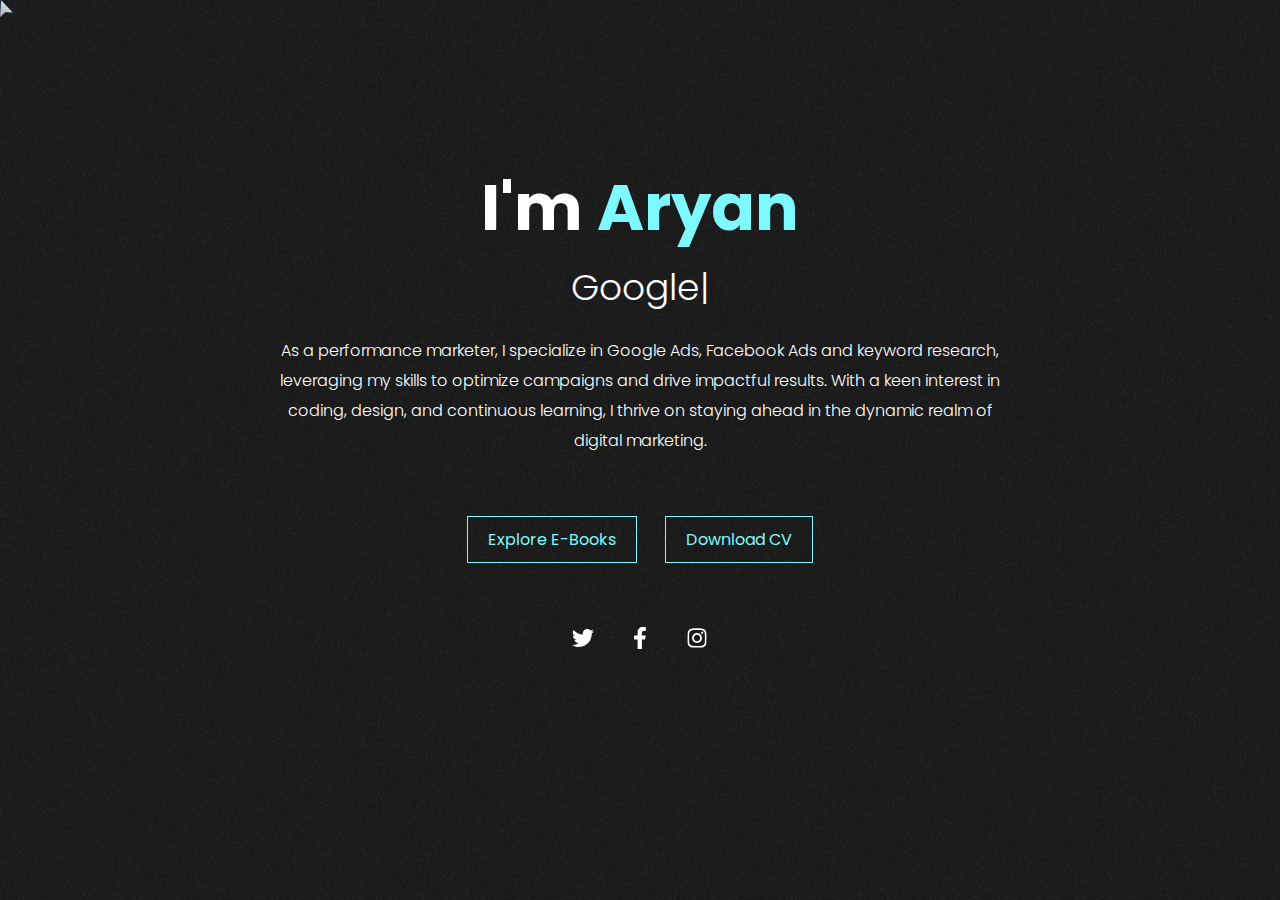
<file: index.html>
<!DOCTYPE html>
<html lang="en">
<head>
    <meta charset="UTF-8">
    <meta name="viewport" content="width=device-width, initial-scale=1.0">
    <title>Aryan Desai | Performance Marketer</title>
    <link rel="icon" type="image/x-icon" href="images/favicon.ico">

    <link rel="preconnect" href="https://fonts.googleapis.com">
    <link rel="preconnect" href="https://fonts.gstatic.com" crossorigin>
    <link href="https://fonts.googleapis.com/css2?family=Poppins:ital,wght@0,300;0,400;0,700;1,400&display=swap" rel="stylesheet">

    <link rel="stylesheet" href="css/styles.css">
</head>
<body>
    <header>
        <div class="main">
            <h1>I'm <span class="highlight">Aryan</span></h1>
            <h2 id="specialist">Performance Marketer</h2>
            <p id="description">As a performance marketer, I specialize in Google Ads, Facebook Ads and keyword research, leveraging my skills to optimize campaigns and drive impactful results. With a keen interest in coding, design, and continuous learning, I thrive on staying ahead in the dynamic realm of digital marketing.</p>
        </div>
    </header>
    <section id="CTA">
        <div class="cta-buttons">
            <ul>
                <li><a href="pages/ebook.html">Explore E-Books</a></li>
                <li><a href="#">Download CV</a></li>
            </ul>
        </div>
    </section>
    <section id="socials">
        <div class="social-media">
            <ul>
                <li>
                    <a href="#"><img src="images/icon-twitter.svg" alt="Twitter"></a>
                </li>
                <li>
                    <a href="#"><img src="images/icon-facebook.svg" alt="Facebook"></a>
                </li>
                <li>
                    <a href="#"><img src="images/icon-instagram.svg" alt="Instagram"></a>
                </li>
            </ul>
        </div>
    </section>
    <div class="custom-cursor">
        <img src="images/Cursor-Arrow-PNG.png" alt="Custom Cursor" width="20" height="20">
      </div>
    <script src="js/script.js"></script>
</body>
</html>
</file>
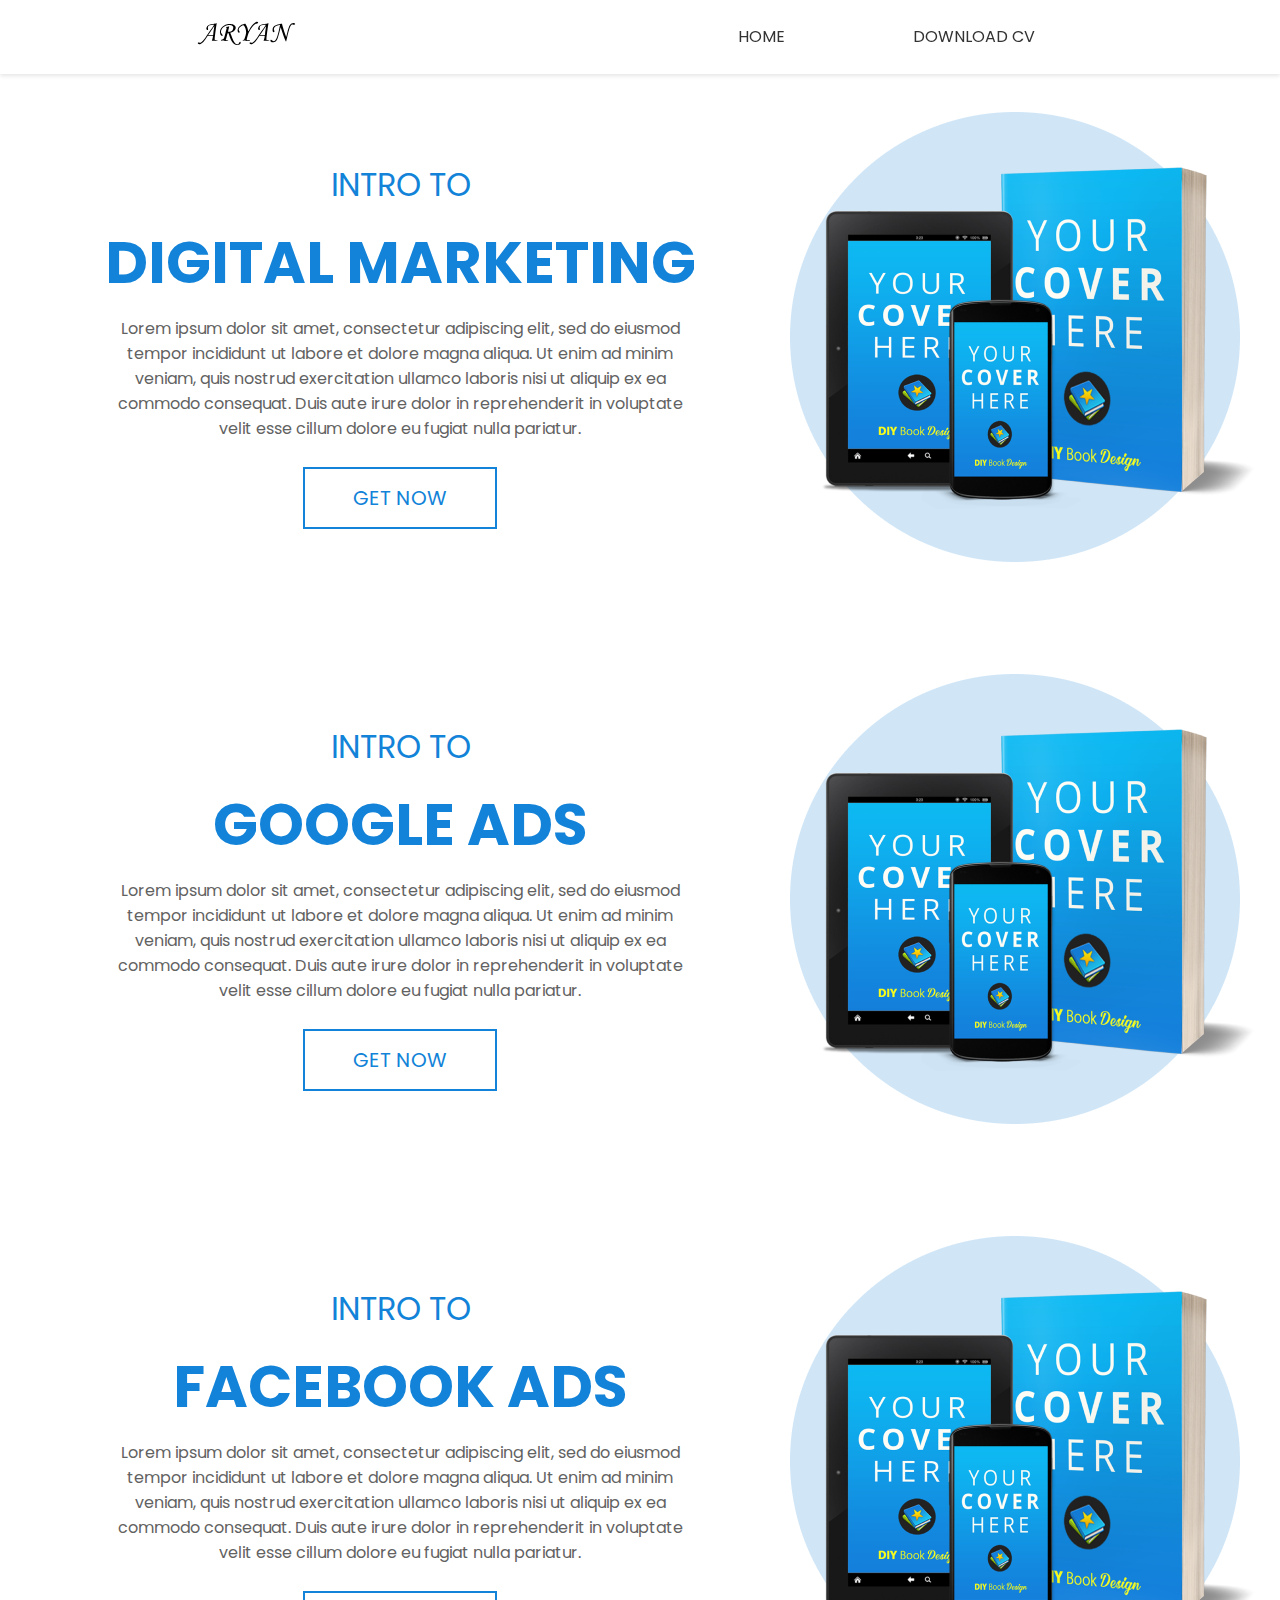
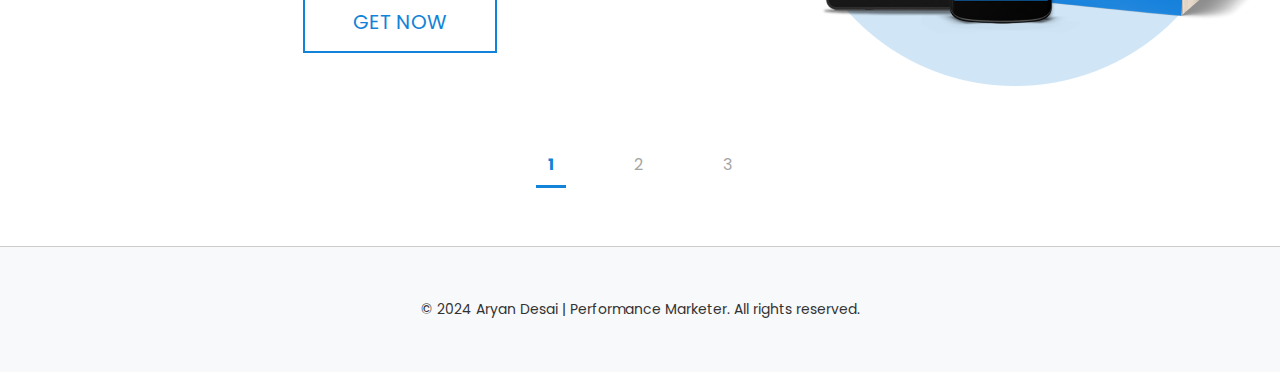
<file: pages/ebook.html>
<!DOCTYPE html>
<html lang="en">
<head>
    <meta charset="UTF-8">
    <meta name="viewport" content="width=device-width, initial-scale=1.0">
    <title>E-books | Aryan Desai</title>
    <link rel="icon" type="image/x-icon" href="../images/favicon.ico">
    <link rel="preconnect" href="https://fonts.googleapis.com">
    <link rel="preconnect" href="https://fonts.gstatic.com" crossorigin>
    <link href="https://fonts.googleapis.com/css2?family=Poppins:ital,wght@0,300;0,400;0,700;1,400&display=swap" rel="stylesheet">
    
    <link rel="stylesheet" href="../css/pages/ebook.css">
</head>
<body>

    <header>
        <div class="container">
            <div class="hamburger-menu" onclick="toggleMenu()"> <!-- Initially visible -->
                <div class="bar"></div>
                <div class="bar"></div>
                <div class="bar"></div>
            </div>
            <div class="close-menu hidden" onclick="toggleMenu()"> <!-- Initially hidden -->
                <div class="close-bar"></div>
                <div class="close-bar"></div>
            </div>
        </div>
        <nav id="navbar">
            <a href="../index.html"><img class="logo" src="../images/logo.svg" alt="Logo"></a>
            <ul>
                <li><a href="../index.html">HOME</a></li>
                <li><a href="#">DOWNLOAD CV</a></li>
            </ul>
        </nav>
    </header>

    <section class="book-section">
        <div class="book-space">
            <h3>Intro to</h3>
            <h2>Digital Marketing</h2>
            <p>Lorem ipsum dolor sit amet, consectetur adipiscing elit, sed do eiusmod tempor incididunt ut labore et dolore magna aliqua. Ut enim ad minim veniam, quis nostrud exercitation ullamco laboris nisi ut aliquip ex ea commodo consequat. Duis aute irure dolor in reprehenderit in voluptate velit esse cillum dolore eu fugiat nulla pariatur.</p>
            <ul>
                <li><a href="#" class="get-now-btn" data-book="intro-to-digital-marketing">Get Now</a></li>
            </ul>  
        </div>
        <img src="../images/Group 1.png" alt="Your Image">
    </section>

    <section class="book-section">
        <div class="book-space">
            <h3>Intro to</h3>
            <h2>Google Ads</h2>
            <p>Lorem ipsum dolor sit amet, consectetur adipiscing elit, sed do eiusmod tempor incididunt ut labore et dolore magna aliqua. Ut enim ad minim veniam, quis nostrud exercitation ullamco laboris nisi ut aliquip ex ea commodo consequat. Duis aute irure dolor in reprehenderit in voluptate velit esse cillum dolore eu fugiat nulla pariatur.</p>
            <ul>
                <li><a href="#" class="get-now-btn" data-book="intro-to-google-ads">Get Now</a></li>
            </ul>  
        </div>
        <img src="../images/Group 1.png" alt="Your Image">
    </section>

    <section class="book-section">
        <div class="book-space">
            <h3>Intro to</h3>
            <h2>Facebook Ads</h2>
            <p>Lorem ipsum dolor sit amet, consectetur adipiscing elit, sed do eiusmod tempor incididunt ut labore et dolore magna aliqua. Ut enim ad minim veniam, quis nostrud exercitation ullamco laboris nisi ut aliquip ex ea commodo consequat. Duis aute irure dolor in reprehenderit in voluptate velit esse cillum dolore eu fugiat nulla pariatur.</p>
            <ul>
                <li><a href="#" class="get-now-btn" data-book="intro-to-facebook-ads">Get Now</a></li>
            </ul>  
        </div>
        <img src="../images/Group 1.png" alt="Your Image">
    </section>

    <section class="page-section">
        <div class="pagination">
            <ul>
                <li id="highlight"><a href="#" class="page-link">1</a></li>
                <li><a href="#" class="page-link">2</a></li>
                <li><a href="#" class="page-link">3</a></li>
            </ul>
        </div>        
    </section>

    <div id="modal" class="modal">
        <div class="modal-content">
            <span class="close-btn">&times;</span>
            <h2>Please enter your Name and Email</h2>
            <p>Once submitted, you will be redirected to the E-Book page</p>
            <form id="email-form">
                <input type="text" id="name-input" placeholder="Enter your Name" required><br>
                <input type="email" id="email-input" placeholder="Enter your Email" required><br>
                <button type="submit" id="submit-btn">Submit</button>
            </form>
        </div>
    </div>

      <footer>
        <!-- Your footer content goes here -->
        <p>&copy; 2024 Aryan Desai | Performance Marketer. All rights reserved.</p>
    </footer>

    <script src="../js/pages/ebook.js"></script>
</body>
</html>
</file>
<file: css/pages/ebook.css>
* {
    box-sizing: border-box;
    margin: 0;
    padding: 0;
}

html {
    font-family: 'Poppins', sans-serif;
}

body {
    font-size: 16px;
    color: rgb(18, 131, 216);
    background-color: rgb(255, 255, 255);
}

nav {
    display: flex;
    justify-content: space-around;
    align-items: center;
    padding: 1.3rem 0;
    box-shadow: 0 2px 4px rgba(0, 0, 0, 0.1);
    position: fixed;
    top: 0;
    left: 0;
    width: 100%;
    background-color: #ffffff;
    z-index: 1000;
    transition: background-color 0.3s, box-shadow 0.3s;
}

nav ul {
    list-style-type: none;
    margin: 0;
    padding: 0;
    display: flex;
    gap: 2rem
}

nav ul li a {
    text-decoration: none;
    font-size: 1rem;
    padding: 0.94rem 3rem;
    font-weight: 400;
    color: #333333;
    border-radius: 5px;
    transition: background-color 0.3s, color 0.3s, font-weight 0.3s;
}

nav ul li a:hover {
    background: rgb(18, 131, 216);
    color: #ffffff;
    font-weight: 600;
}

.logo {
    max-width: 100px;
}

.book-section {
    margin-top: 7rem;
    display: flex;
    justify-content: center;
    align-items: center;
}

.book-space {
    max-width: 37.5rem;
    max-height: 28.25rem;
    display: flex;
    flex-direction: column;
    justify-content: center;
    align-items: center;
    margin: 0 4.75rem;
    gap: 10px;
}

.book-section img {
    max-width: 40rem;
    max-height: auto;
    vertical-align: middle;
}

.book-section p {
    text-align: center;
    font-weight: 400;
    color: #626262;
    font-size: 1rem;
}

.book-section h3 {
    font-weight: 400;
    font-size: 2rem;
    letter-spacing: 10;
    text-transform: uppercase;
}

.book-section h2 {
    font-weight: 700;
    font-size: 3.625rem;
    text-transform: uppercase;
}

.book-space ul {
    list-style-type: none;
    margin-top: 2rem;
    padding: 0;
}

.book-space ul li a {
    text-decoration: none;
    color: rgb(18, 131, 216);
    font-size: 1.25rem;
    font-weight: 400;
    text-transform: uppercase;
    border: 2px solid rgb(18, 131, 216);
    padding: 0.93rem 3rem;
    transition: background-color 0.3s, color 0.3s, font-weight 0.3s;
}

.book-space ul li a:hover {
    color: rgb(255, 255, 255);
    font-weight: 700;
    background-color: rgb(18, 131, 216);
    border: 2px solid rgb(18, 131, 216);
    border-radius: 5px;
}

.pagination {
    margin: 3rem 0;
    padding: 10px;
    display: flex;
    justify-content: center;
}

.pagination ul {
    display: flex;
    gap: 3.5rem;
    list-style: none;
    padding: 0;
}

.page-link {
    font-size: 1.25;
    font-weight: 400;
    display: inline-block;
    padding: 8px 12px;
    color: rgb(164, 164, 164);
    text-decoration: none;
}

#highlight .page-link{
    font-weight: 700;
    border: 0;
    border-bottom: 3px;
    border-style: solid;
    border-color: rgb(18, 131, 216);
    color: rgb(18, 131, 216);
}

.page-link:hover {
    color: rgb(18, 131, 216);
    font-weight: 700;
}

footer {
    background-color: #f8f9fa;
    padding: 1.25rem;
    text-align: center;
    color: #333;
    font-size: 0.87rem;
    border-top: 1px solid #ccc;
    margin-top: 2rem;
}

footer p {
    margin: 2rem;
}

.hamburger-menu {
    display: none;
    position: fixed;
}

.hamburger-menu .bar {
    width: 25px;
    height: 4px;
    background-color: rgb(12, 83, 137);
    margin: 5px 0;
}

.close-menu {
    display: none;
    position: absolute;
    top: 15px;
    left: 15px;
    cursor: pointer;
    z-index: 1100;
    position: fixed;
}

.close-bar {
    width: 25px;
    height: 4px;
    background-color: rgb(12, 83, 137);
    margin: 5px 0;
    transition: transform 0.3s ease-in-out;
}

.close-menu.active .close-bar:first-child {
    transform: rotate(45deg) translate(6px, 6px);
}

.close-menu.active .close-bar:last-child {
    transform: rotate(-45deg) translate(-1px, -1px);
}

.modal {
    display: none;
    position: fixed;
    z-index: 9999;
    left: 0;
    top: 0;
    width: 100%;
    height: 100%;
    background-color: rgba(0, 0, 0, 0.5);
    justify-content: center;
    align-items: center;
}

/* Modal content */
.modal-content {
    background-color: #fefefe;
    padding: 20px;
    border: 1px solid #888;
    width: 40rem;
    border-radius: 10px;
    position: relative;
    text-align: center;
}

/* Close button */
.close-btn {
    color: #aaa;
    position: absolute;
    top: 0px;
    right: 10px;
    font-size: 28px;
    font-weight: bold;
    cursor: pointer;
}

.close-btn:hover {
    color: black;
}

.modal-content h2 {
    font-size: 1.5rem;
}

.modal-content p {
    color: rgb(164, 164, 164);
    text-transform: lowercase;
}

/* Form input fields */
#name-input,
#email-input {
    width: 100%;
    padding: 10px;
    margin: 5px 0;
    border: 1px solid #ccc;
    border-radius: 5px;
    box-sizing: border-box;
}

/* Form input focus style */
#name-input:focus,
#email-input:focus {
    outline: none;
    border-color: #4CAF50;
}

/* Placeholder color */
#name-input::placeholder,
#email-input::placeholder {
    color: #aaa;
}

/* Form input hover style */
#name-input:hover,
#email-input:hover {
    border-color: #aaa;
}

/* Modal submit button */
#submit-btn {
    background-color: #4CAF50;
    color: white;
    padding: 10px 20px;
    text-align: center;
    text-decoration: none;
    display: inline-block;
    font-size: 16px;
    border-radius: 5px;
    border: none;
    cursor: pointer;
    margin-top: 10px;
}

#submit-btn:hover {
    background-color: #45a049;
}




/* Media query for smaller screens */
@media screen and (max-width: 768px) {

    .modal-content {
        max-width: 22rem;
        border-radius: 10px;
        position: relative;
        text-align: center;
    }

    .modal-content h2 {
        font-size: 0.9rem;
    }

    .modal-content p {
        font-size: 0.6rem;
    }

    .close-menu {
        display: block;
    }
  

    nav {
        flex-direction: column;
        align-items: flex-start;
        justify-content: center;
        height: 100vh;
        width: 70%;
        padding: 1rem;
        background-color: #ffffff;
        box-shadow: 0 2px 4px rgba(0, 0, 0, 0.1);
        position: fixed;
        top: 0;
        left: -100%;
        transition: left 0.3s ease-in-out;
    }

    nav.active {
        left: 0;
    }

    .hamburger-menu {
        display: block;
    }

    header {
        padding: 15px;
    }

    .logo {
        display: none;
    }

    nav ul {
        flex-direction: column;
        align-items: center;
    }

    nav ul li {
        margin-bottom: 15px;
    }

    .book-section {
        flex-direction: column-reverse;
        margin-top: 50px;
    }

    .book-space {
        margin: 0 20px;
        text-align: center;
        gap: 2px;
    }

    .book-section img {
        max-width: 40%;
        margin-bottom: 20px;
    }

    .book-section h3,
    .book-section h2,
    .book-section p {
        text-align: center;
    }

    .book-section h2 {
        font-size: 1.75rem;
    }

    .book-section h3 {
        font-size: 1.5rem;
    }

    .book-section p {
        font-size: 0.8rem;
    }

    .book-section ul li a {
        font-size: 0.8rem;
        padding: 0.63rem 2rem;
    }
    .book-space ul {
        margin-top: 20px;
    }

    .pagination ul {
        flex-direction: row;
        align-items: center;
        gap: 35px;
    }

    .pagination ul li {
        margin-bottom: 10px;
    }

    .pagination ul li a {
        font-size: 0.7rem;
    }

    footer {
        font-size: 0.7rem;
    }
}
</file>
<file: css/styles.css>
/* Reset */
* {
    margin: 0;
    padding: 0;
}

html {
    font-family: 'Poppins', sans-serif;
    font-size: 16px;
    color: rgb(255, 255, 255);
    background-image: url('../images/bg-grainy-nolight-pc.jpg');
    background-size: cover;
    background-position: center;
    letter-spacing: -5;
    /* background-repeat: no-repeat; */
    text-align: center;
    cursor: none;
}

a {
    cursor: none;
}
.custom-cursor {
    position: fixed;
    top: 0;
    left: 0;
    pointer-events: none;
    z-index: 9999;
    transform: rotate(33deg);
    margin-top: 0px;
    margin-left: -8.5px;
  }

h1 {
    font-size: 4rem;
    font-weight: 700;
    line-height: 4rem;
}

h1 .highlight {
    color: rgb(125, 249, 255);
}

h2 {
    font-size: 2.25rem;
    font-weight: 300;
    line-height: 4rem;
}

p {
    font-size: 1rem;
    font-weight: 300;
    line-height: 1.87rem;
}

.main {
    display: flex;
    margin-top: 11rem;
    margin-left: 17rem;
    margin-right: 17rem;
    flex-direction: column;
    gap: 1rem;
}

.cta-buttons {
    margin-top: 3.75rem;
}

.cta-buttons ul {
    display: flex;
    justify-content: center;
    gap: 1.7rem;
    list-style: none;
}

.cta-buttons ul li {
    border: 1px solid rgb(125, 249, 255);
}

.cta-buttons ul li a {
    display: block;
    padding: 10px 20px;
    text-decoration: none;
    color: rgb(125, 249, 255);
    transition: background-color 0.3s ease;
}

.cta-buttons ul li a:hover {
    color: #131313;
    background-color: rgb(125, 249, 255);
    font-weight: 700;
}

.social-media {
    margin-top: 4rem;
}

.social-media ul {
    display: flex;
    justify-content: center;
    gap: 2.18rem;
    list-style: none;
}

.social-media ul li a img {
    filter: brightness(100);
    width: 22px;
    height: 22px;
}

@media screen and (max-width: 768px) {
    .main {
        margin: 4rem 1rem;
        gap: 0rem
    }

    html {
        cursor: auto;
    }

    a {
        cursor: auto;
    }
    .custom-cursor {
        display: none;
    }

    h1 {
        font-size: 2.5rem;
    }

    h2 {
        font-size: 1.25rem;
    }

    .cta-buttons {
        margin-top: 1.5rem;
    }
}

@media screen and (max-width: 576px) {
    .main {
        margin-top: 7rem;
        margin-left: 1rem;
        margin-right: 1rem;
        gap: 0rem;
    }

    h1 {
        font-size: 2.5rem;
    }

    h2 {
        font-size: 1.1rem;
    }

    p {
        font-size: 0.75rem;
    }

    .cta-buttons {
        margin-top: -1rem;
        font-size: 0.75rem;
    }
}
</file>
